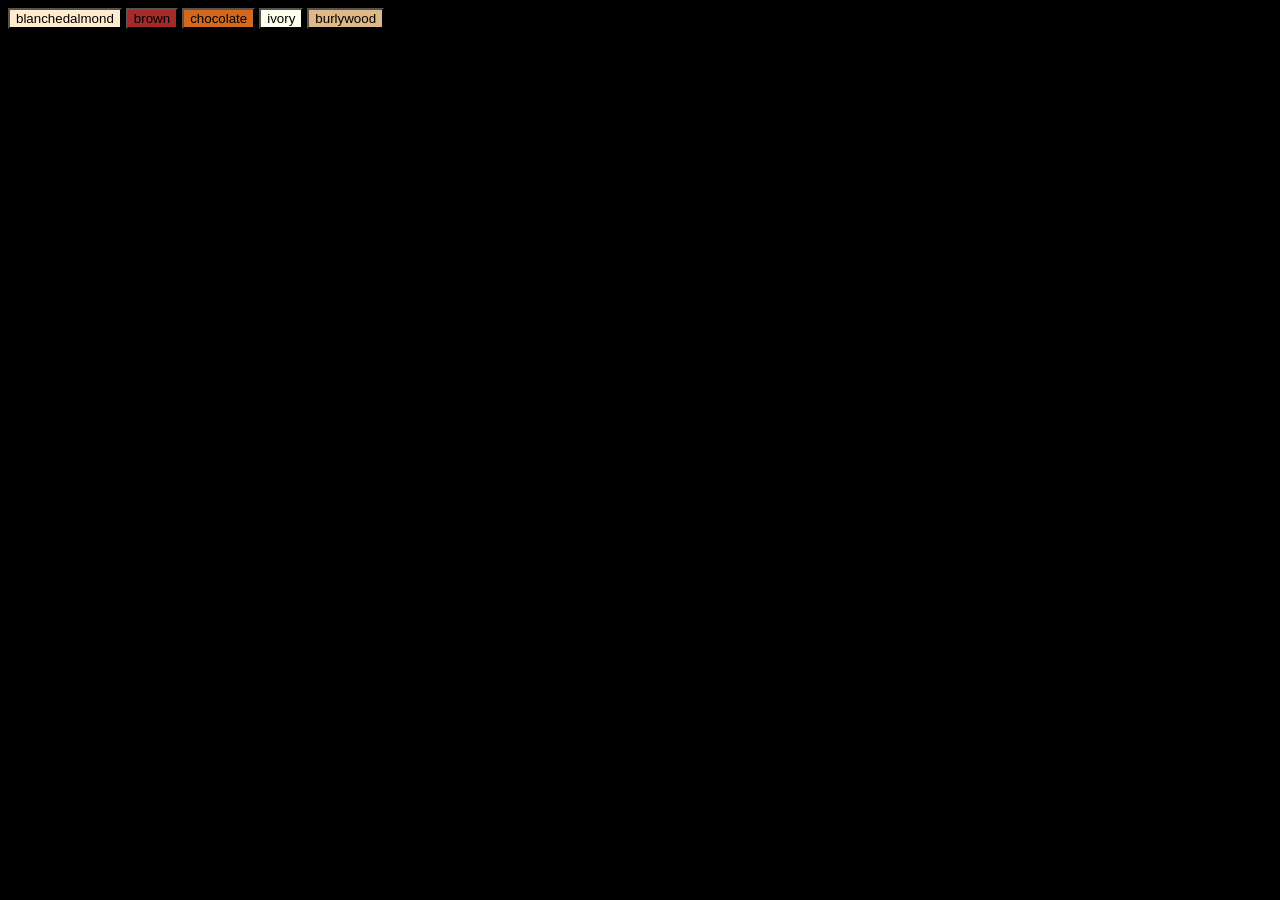
<file: background colour/index.html>
<!DOCTYPE html>
<html lang="en">
<head>
    <meta charset="UTF-8">
    <meta name="viewport" content="width=device-width, initial-scale=1.0">
    <title>Background changer</title>
</head>
<body style="background-color: black;">
  <div id="parent">
    <button id="blanchedalmond" style="background-color: blanchedalmond ;">blanchedalmond</button>
     <button id="brown" style="background-color: brown ;">brown</button>
     <button id="chocolate" style="background-color: chocolate ;">chocolate</button>
     <button id="Ivory" style="background-color: ivory;">ivory</button>
     <button id="burlywood" style="background-color: burlywood ;">burlywood</button>
 
    </div>
    
</body>
<script src="script.js"></script>
</html>
</file>
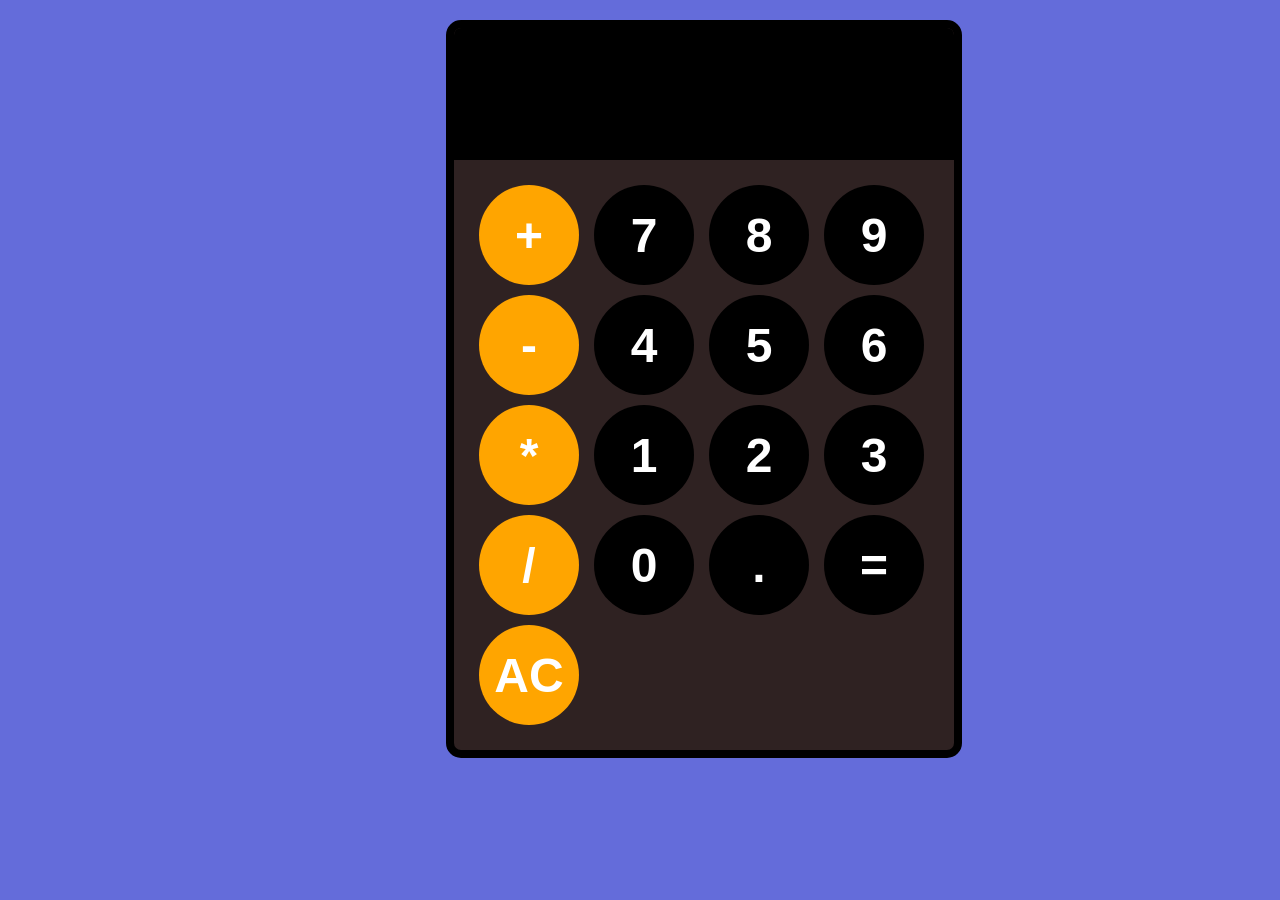
<file: calculator /index.html>
<!DOCTYPE html>
<html lang="en">
<head>
    <meta charset="UTF-8">
    <meta name="viewport" content="width=device-width, initial-scale=1.0">
    <title>Calculator</title>
    <link rel="stylesheet" href="index.css">
</head>
<body>

    <div id="Calculator">
        <input  id="display" readonly>
        <div id="keys">

            <button onclick="appendToDisplay('+')" class="operator-btn">+</button>
            <button onclick="appendToDisplay('7')">7</button>
            <button onclick="appendToDisplay('8')">8</button>
            <button onclick="appendToDisplay('9')">9</button>
            <button onclick="appendToDisplay('-')" class="operator-btn">-</button>
            <button onclick="appendToDisplay('4')">4</button>
            <button onclick="appendToDisplay('5')">5</button>
            <button onclick="appendToDisplay('6')">6</button>
            <button onclick="appendToDisplay('*')" class="operator-btn">*</button>
             <button onclick="appendToDisplay('1')">1</button>
            <button onclick="appendToDisplay('2')">2</button>
            <button onclick="appendToDisplay('3')">3</button>
            <button onclick="appendToDisplay('/')" class="operator-btn">/</button>
            <button onclick="appendToDisplay('0')">0</button>
            <button onclick="appendToDisplay('.')">.</button>
            <button onclick="calculate()">=</button>
            <button onclick="clearDisplay()" class="operator-btn">AC</button>


                                        

        </div>

    </div>



    <script src="index.js"></script>
</body>
</html>
</file>
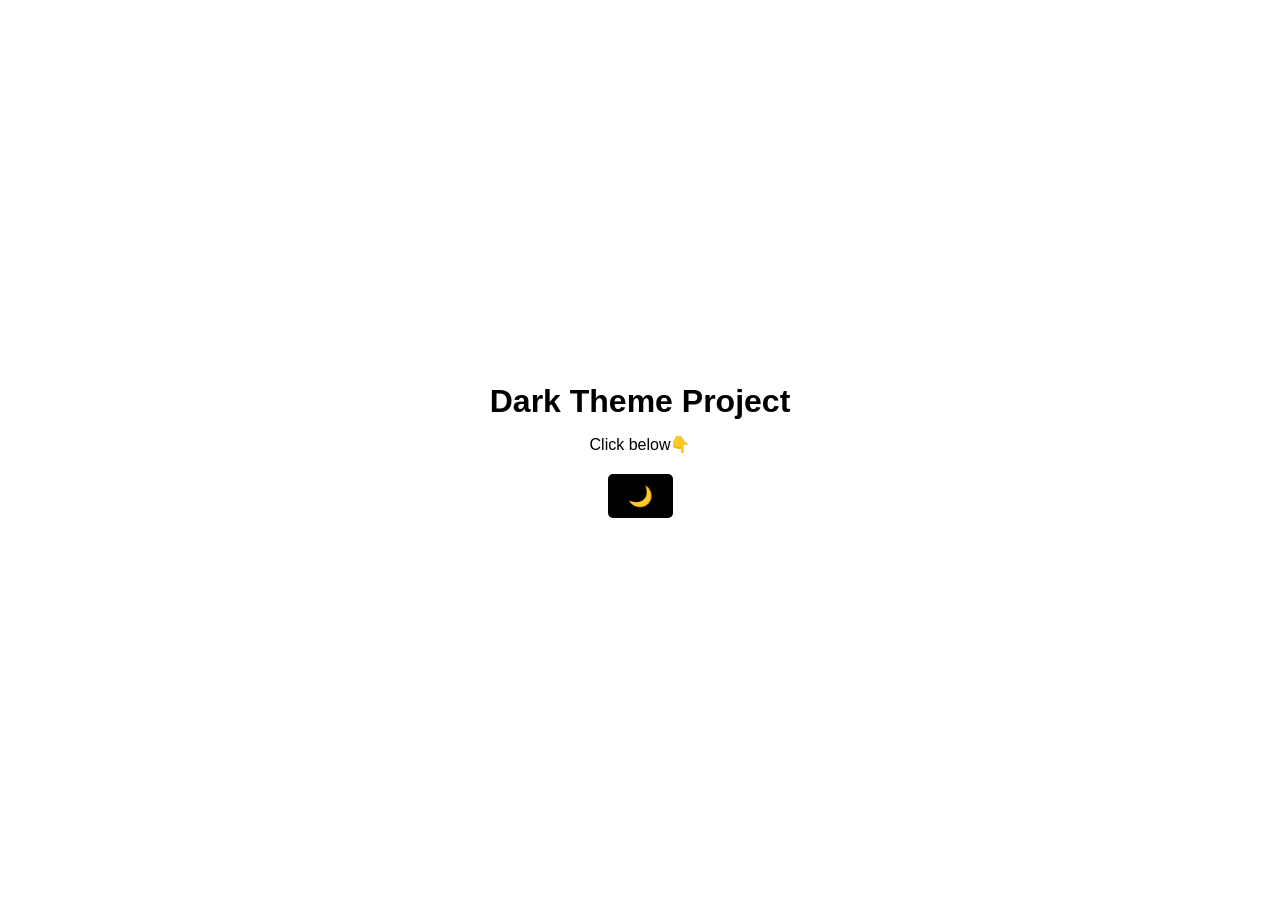
<file: dark theme project/index.html>
<!DOCTYPE html>
<html lang="en">
<head>
    <meta charset="UTF-8">
    <meta name="viewport" content="width=device-width, initial-scale=1.0">
    <title>Dark Theme</title>
    <link rel="stylesheet" href="style.css">
</head>
<body>

    <div class="container">
        <h1>Dark Theme Project</h1>
        <p> Click below👇  </p>
        <button id="toggle-btn">🌙</button>
    </div>

    <script src="script.js"></script>
</body>
</html>
</file>
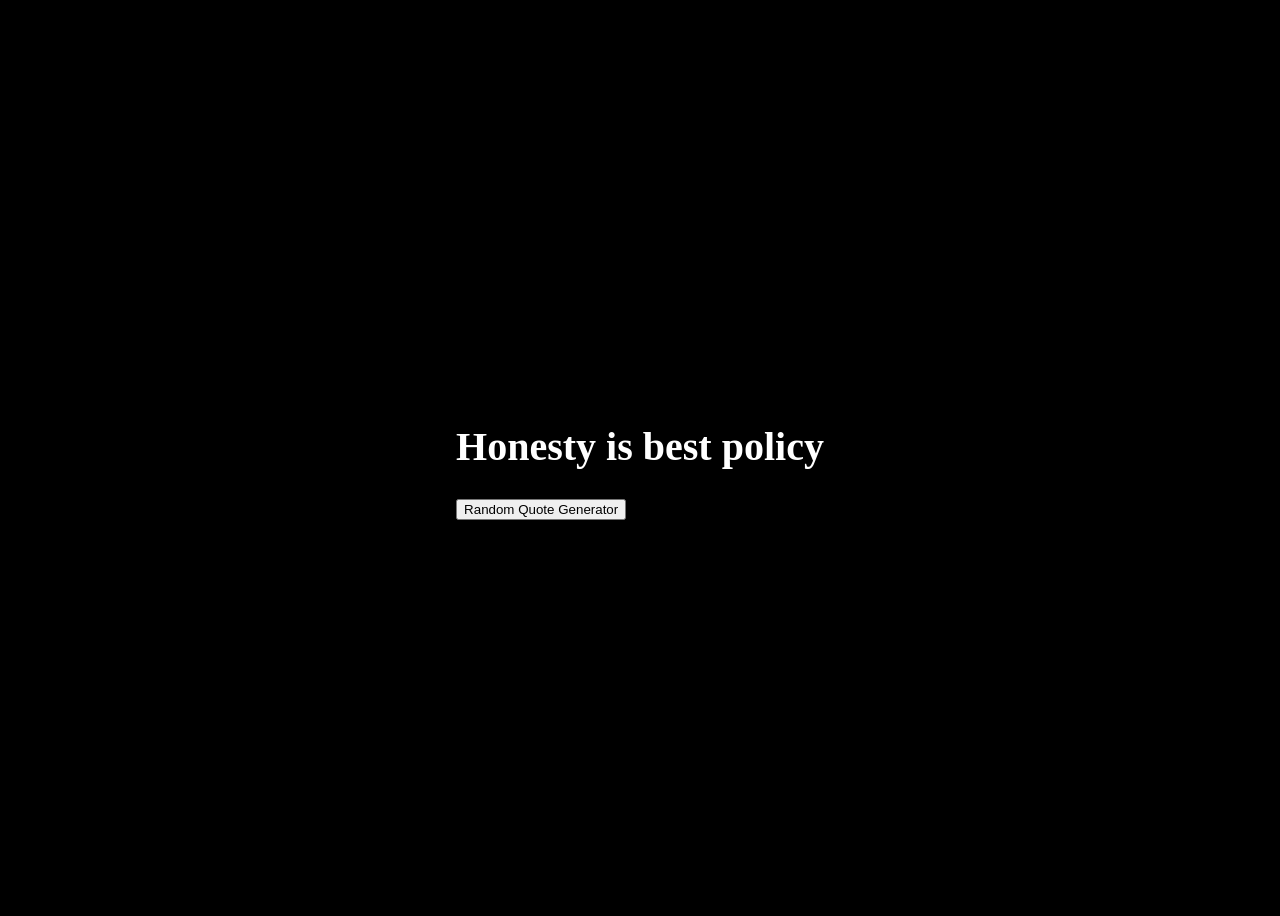
<file: random quote genrator/index.html>
<!DOCTYPE html>
<html lang="en">
<head>
    <meta charset="UTF-8">
    <meta name="viewport" content="width=device-width, initial-scale=1.0">
    <title>Document</title>
</head>
<body style="background-color: black; color:white ; font-size: 20px; display: flex; justify-content: center; align-items: center; height: 100vh; ">
    <div id="first">
        <h1>Honesty is best policy </h1>
        <button> Random Quote Generator</button>
    </div>

    
</body>
<script src="first.js"></script>
</html>
</file>
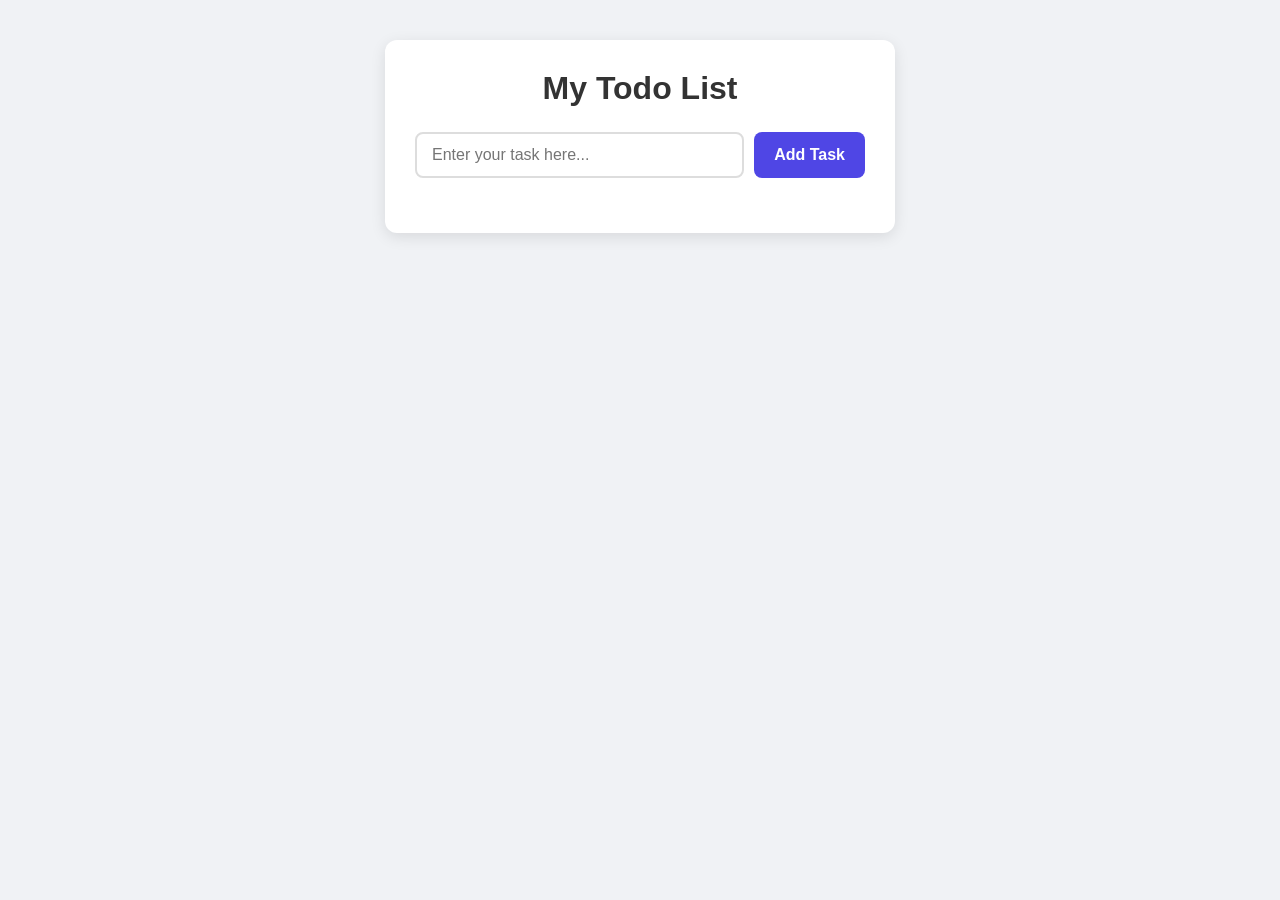
<file: todo list/index.html>
<!DOCTYPE html>
<html lang="en">
<head>
    <meta charset="UTF-8">
    <meta name="viewport" content="width=device-width, initial-scale=1.0">
    <title>Todo List </title>
    <link rel="stylesheet" href="style.css">
</head>
<body>
    <div class="container">
        <h1>My Todo List</h1>
        <div class="input-section">
            <input type="text" id="taskInput" placeholder="Enter your task here...">
            <button id="addButton">Add Task</button>
        </div>
        <div id="taskList"></div>
    </div>
    <script src="index.js"></script>
</body>
</html>
</file>
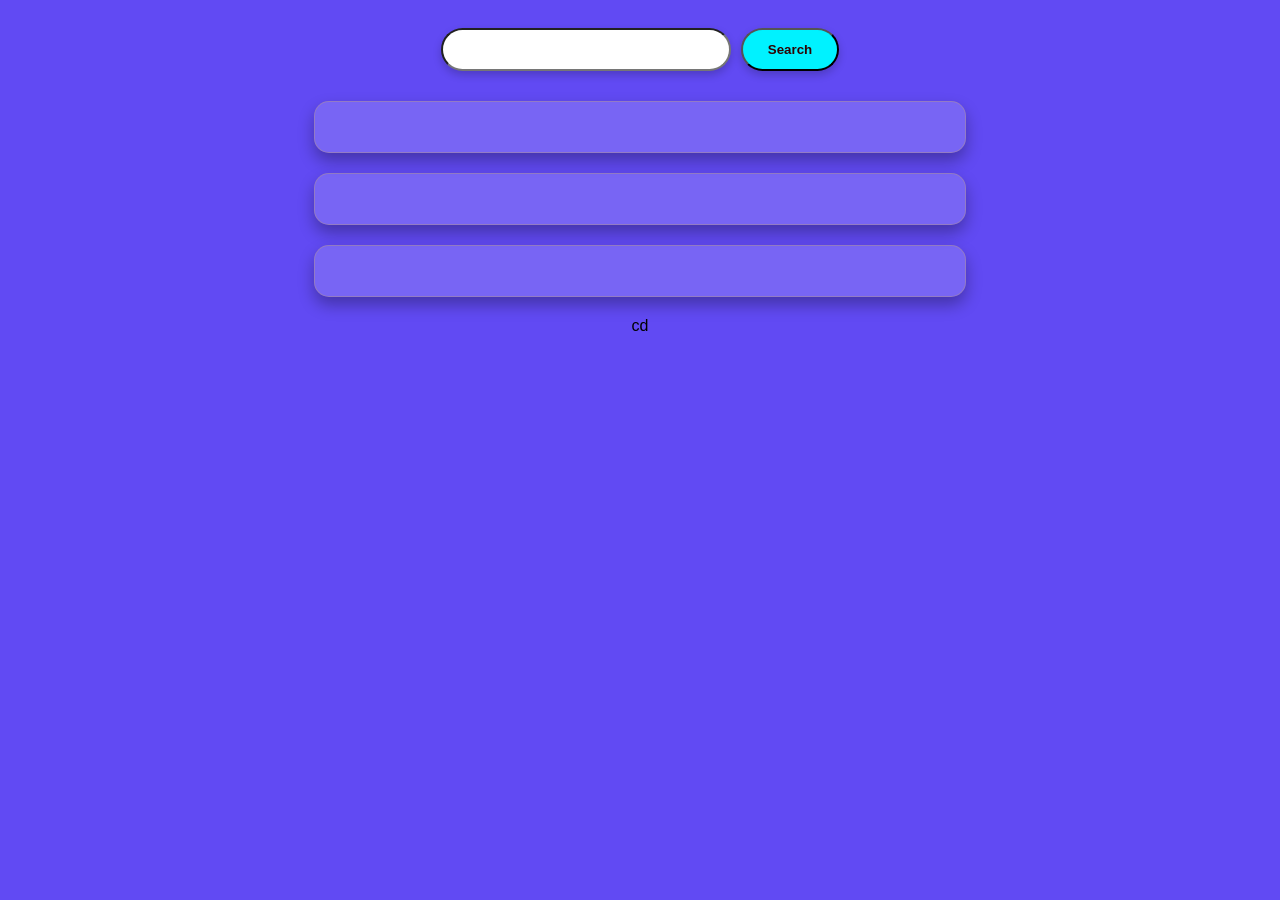
<file: weather-app/index.html>
<!DOCTYPE html>
<html lang="en">
<head>
  <meta charset="UTF-8">
  <meta name="viewport" content="width=device-width, initial-scale=1.0">
  <title>Document</title>
  <link rel="stylesheet" href="index.css">

</head>


<body>

  <div>
    <input type="text" id="city">
    <button onclick="fetchdata()" id="btn">Search</button>
  </div>

  

  <main id="m2">

  </main>


  <main id="m1">
    <section id="ms1">

    </section>

    <section id="ms2">

    </section>
  </main>


  <main id="m3">

  </main>cd 
  



  <script src="index.js"></script>
</body>
</html>
</file>
<file: calculator /index.css>
*{
    margin: 0;
    padding: 0;
    
}
body{
    justify-content: center;
    align-items: center;
    text-align: center;
    padding-left: 10%;
    background-color: rgb(100, 108, 218);
    padding-top: 20px;
    display: flex;
}

#display{
    width: 100%;
    padding: 20px;
    font-size: 5rem;
    text-align: left;
    color: rgb(255, 255, 255);
    border: none;
    background-color: rgb(0, 0, 0);
}

#Calculator{
    font-family: 'Times New Roman', Times, serif;
    background-color: rgb(47, 34, 34);
    border-radius: 15px;
    max-width: 500px;
    overflow: hidden;
    justify-content: center;
    align-items: center;
    border: solid black 8px;
   

}

button{
    width: 100px;
    height: 100px;
    border-radius: 50px;
    border: none;
    background-color: rgb(0, 0, 0);
    color: rgb(255, 255, 255);
    font-size: 3rem;
    font-weight: bold;
    cursor: pointer;
    box-shadow: rgb(75, 75, 72) 10px;
    cursor: pointer;
}

button:hover{
    background-color: orangered;
}

.operator-btn{
    background-color: orange;
}

#keys{
    display: grid;
    grid-template-columns: repeat(4, 1fr);
    gap: 10px;
    padding: 25px;
    
}
</file>
<file: dark theme project/style.css>
*{
    margin: 0;
    padding: 0;
}


body{
    font-family: Arial, sans-serif;
    background-color: white;
    color: black;
    display: flex;
    justify-content: center;
    align-items: center;
    height: 100vh;
    transition: 0.5s;
}
 .container{
    text-align: center;
} 


h1{
    margin-bottom: 15px;
}


p{
    margin-bottom: 20px;
}


button{
    padding: 10px 20px;
    font-size: 20px;
    cursor: pointer;
    border: none;
    border-radius: 5px;
    background-color: black;
    color: white;
}


button:hover{
    background-color: gray;
}



.dark{
    background-color: #121212;
    color: white;
}


.dark button{
    background-color: white;
    color: black;
}
</file>
<file: todo list/style.css>
body {
    font-family: 'Segoe UI', Tahoma, Geneva, Verdana, sans-serif;
    background-color: #f0f2f5;
    margin: 0;
    padding: 40px 20px;
    display: flex;
    justify-content: center;
}

/* 2. Card Container */
.container {
    background-color: #ffffff;
    width: 100%;
    max-width: 450px;
    padding: 30px;
    border-radius: 12px;
    box-shadow: 0 4px 15px rgba(0, 0, 0, 0.1);
}

h1 {
    text-align: center;
    color: #333333;
    margin-top: 0;
    margin-bottom: 25px;
}

/* 3. Input Section (Input Box + Add Button) */
.input-section {
    display: flex;
    gap: 10px;
    margin-bottom: 25px;
}

#taskInput {
    flex: 1;
    padding: 12px 15px;
    font-size: 16px;
    border: 2px solid #dddddd;
    border-radius: 8px;
    outline: none;
    transition: border-color 0.2s;
}

#taskInput:focus {
    border-color: #4f46e5; /* Highlight border on click/focus */
}

#addButton {
    padding: 12px 20px;
    font-size: 16px;
    font-weight: bold;
    color: #ffffff;
    background-color: #4f46e5; /* Primary Purple/Blue */
    border: none;
    border-radius: 8px;
    cursor: pointer;
    transition: background-color 0.2s;
}

#addButton:hover {
    background-color: #4338ca;
}

/* 4. Single Task Card Layout */
.task {
    display: flex;
    align-items: center;
    justify-content: space-between;
    background-color: #f9fafb;
    border: 1px solid #e5e7eb;
    padding: 12px 15px;
    border-radius: 8px;
    margin-bottom: 10px;
}

/* Task text styling */
.taskName {
    font-size: 16px;
    color: #1f2937;
    word-break: break-word;
    flex: 1;
    margin-right: 10px;
}

/* Completed State (Strikethrough & Faded) */
.taskName.completed {
    text-decoration: line-through;
    color: #9ca3af;
}

/* Action Buttons Container */
.actions {
    display: flex;
    gap: 8px;
}

/* Button Base Styles */
.doneButton, .deleteButton {
    padding: 6px 12px;
    font-size: 14px;
    font-weight: 600;
    border: none;
    border-radius: 6px;
    cursor: pointer;
    color: #ffffff;
    transition: opacity 0.2s;
}

.doneButton:hover, .deleteButton:hover {
    opacity: 0.85;
}

/* Done Button Style (Green) */
.doneButton {
    background-color: #10b981;
}

/* Delete Button Style (Red) */
.deleteButton {
    background-color: #ef4444;
}
</file>
<file: weather-app/index.css>
body {
    font-family: 'Segoe UI', Tahoma, Geneva, Verdana, sans-serif;
    background-color: rgb(97, 74, 243);
    color: rgb(0, 0, 0);
    display: flex;
    flex-direction: column;
    align-items: center;
    padding: 20px;
}

div {
    margin-bottom: 30px;
    display: flex;
    gap: 10px;
}

#city {
    padding: 12px 18px;
    border-radius: 25px;
    width: 250px;
    box-shadow: 0 4px 8px rgba(0, 0, 0, 0.2);
    outline: none;
}

#btn {
    padding: 12px 25px;
    background-color: #00f2ff;
    color: rgb(45, 3, 3);
    border-radius: 25px;
    font-weight: bold;
    box-shadow: 0 4px 8px rgba(0, 0, 0, 0.2);
}



main {
    background-color: rgba(255, 255, 255, 0.15);
    border-radius: 15px;
    padding: 25px;
    margin-bottom: 20px;
    width: 100%;
    max-width: 600px;
    box-shadow: 0 8px 16px rgba(0, 0, 0, 0.3);
    border: 1px solid rgba(255, 213, 5, 0.2);
}

#m1 {
    display: flex;
    justify-content: space-around;
    gap: 20px;
}

section {
    flex: 1;
    text-align: center;
}

h3 {
    color: rgb(236, 236, 4);
    margin-top: 0;
    margin-bottom: 15px;
    padding-bottom: 5px;
}

p {
    margin: 8px ;
    line-height: 2.5;
}
</file>
